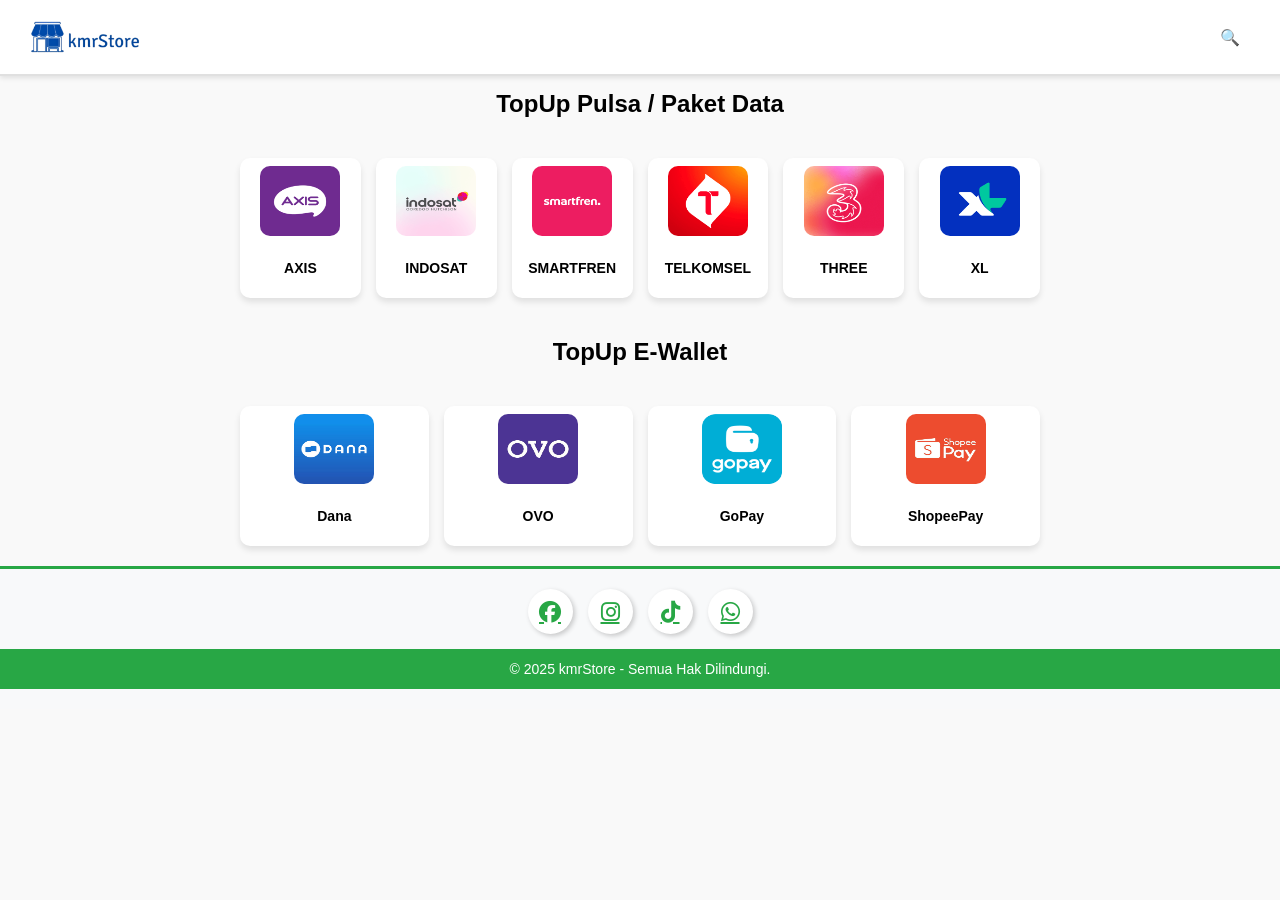
<file: index.html>
<!DOCTYPE html>
<html lang="id">
<head>
    <meta charset="UTF-8">
    <meta name="viewport" content="width=device-width, initial-scale=1.0">
    <title>kmrStore TopUp Pulsa / Paket Data</title>
    <link rel="stylesheet" href="style.css">
    <meta name="theme-color" content="#28a745">
    <meta name="apple-mobile-web-app-status-bar-style" content="black-translucent">
<link rel="stylesheet" href="https://cdnjs.cloudflare.com/ajax/libs/font-awesome/6.5.1/css/all.min.css">


</head>
<body>

<header>
    <div class="logo">
        <img src="img/logo.png" alt="Logo">
    </div>
    <div class="icons">
        <span class="search" onclick="toggleSearch()">🔍</span>

    </div>
    </div>
</header>

<!-- Input Pencarian -->
<div id="search-container" class="hidden">
    <input type="text" id="search-input" placeholder="Cari provider..." onkeyup="searchProvider()">
</div>

<main>
    <h2>TopUp Pulsa / Paket Data</h2>
    <div class="product-grid">
        <div class="product-card" data-provider="AXIS" onclick="goToCheckout('AXIS')">
            <img src="img/axis.png" alt="AXIS Logo" class="provider-logo">
            <p>AXIS</p>
        </div>
        <div class="product-card" data-provider="INDOSAT" onclick="goToCheckout('INDOSAT')">
            <img src="img/indosat.png" alt="INDOSAT Logo" class="provider-logo">
            <p>INDOSAT</p>
        </div>
        <div class="product-card" data-provider="SMARTFREN" onclick="goToCheckout('SMARTFREN')">
            <img src="img/smartfren.png" alt="SMARTFREN Logo" class="provider-logo">
            <p>SMARTFREN</p>
        </div>
        <div class="product-card" data-provider="TELKOMSEL" onclick="goToCheckout('TELKOMSEL')">
            <img src="img/telkomsel.png" alt="TELKOMSEL Logo" class="provider-logo">
            <p>TELKOMSEL</p>
        </div>
        <div class="product-card" data-provider="THREE" onclick="goToCheckout('THREE')">
            <img src="img/three.png" alt="THREE Logo" class="provider-logo">
            <p>THREE</p>
        </div>
        <div class="product-card" data-provider="XL" onclick="goToCheckout('XL')">
            <img src="img/xl.png" alt="XL Logo" class="provider-logo">
            <p>XL</p>
        </div>
    </div>
    <!-- Bagian TopUp E-Wallet -->
    <h2>TopUp E-Wallet</h2>
    <div class="product-grid">
        <div class="product-card" data-provider="DANA" onclick="goToCheckout('DANA')">
            <img src="img/dana.png" alt="Dana Logo" class="provider-logo">
            <p>Dana</p>
        </div>
        <div class="product-card" data-provider="OVO" onclick="goToCheckout('OVO')">
            <img src="img/ovo.png" alt="OVO Logo" class="provider-logo">
            <p>OVO</p>
        </div>
        <div class="product-card" data-provider="GOPAY" onclick="goToCheckout('GOPAY')">
            <img src="img/gopay.png" alt="GoPay Logo" class="provider-logo">
            <p>GoPay</p>
        </div>
        <div class="product-card" data-provider="SHOPEEPAY" onclick="goToCheckout('SHOPEEPAY')">
            <img src="img/pay.png" alt="ShopeePay Logo" class="provider-logo">
            <p>ShopeePay</p>
        </div>
</main>



<script>
    function goToCheckout(provider) {
        window.location.href = `produk.html?provider=${provider}`;
    }

    function toggleSearch() {
        let searchContainer = document.getElementById("search-container");
        searchContainer.classList.toggle("hidden");
        if (!searchContainer.classList.contains("hidden")) {
            document.getElementById("search-input").focus();
        }
    }

    function searchProvider() {
        let input = document.getElementById("search-input").value.toUpperCase();
        let products = document.querySelectorAll(".product-card");

        products.forEach(product => {
            let providerName = product.getAttribute("data-provider");
            if (providerName.includes(input) || input === "") {
                product.style.display = "block";
            } else {
                product.style.display = "none";
            }
        });
    }
    window.addEventListener("DOMContentLoaded", function() {
    let userLogin = localStorage.getItem("userLogin");
    if (userLogin) {
      let user = JSON.parse(userLogin);
      // Tampilkan nama dan nomor WhatsApp di header
      document.getElementById("userInfo").innerHTML = `<span>${user.nama}</span>`;
    }
  });
    
</script>

<style>
    .hidden {
        display: none;
    }

    #search-container {
        text-align: center;
        margin: 10px 0;
    }

    #search-input {
        width: 80%;
        padding: 5px;
        font-size: 16px;
        border: 1px solid #ccc;
        border-radius: 5px;
    }
    footer {
    background-color: #222;
    color: #fff;
    padding: 20px 0;
    text-align: center;
}

/* Footer */
footer {
    background-color: #f8f9fa; /* Warna abu-abu terang */
    padding: 20px 0;
    text-align: center;
    border-top: 3px solid #28a745; /* Garis hijau di atas footer */
}

/* Ikon Sosial Media */
.social-icons {
    display: flex;
    justify-content: center;
    gap: 15px;
}

.social-icons a {
    display: flex;
    align-items: center;
    justify-content: center;
    width: 45px;
    height: 45px;
    font-size: 22px;
    color: #28a745;
    border-radius: 50%;
    background-color: white;
    box-shadow: 2px 2px 5px rgba(0, 0, 0, 0.2);
    transition: background-color 0.3s ease, transform 0.2s;
}

/* Efek hover */
.social-icons a:hover {
    background-color: #28a745;
    color: white;
    transform: scale(1.1);
}

/* Bagian Bawah Footer */
.footer-bottom {
    background-color: #28a745;
    color: white;
    padding: 12px 0;
    font-size: 14px;
    margin-top: 15px;
}

/* Responsif */
@media (max-width: 768px) {
    .social-icons a {
        width: 40px;
        height: 40px;
        font-size: 20px;
    }
}


    
</style>

<footer>
    <div class="social-icons">
        <a href="https://facebook.com/Komarzx" target="_blank"><i class="fab fa-facebook"></i></a>
        <a href="https://instagram.com/nkmrx_18" target="_blank"><i class="fab fa-instagram"></i></a>
        <a href="https://tiktok.com/nkmrx_18" target="_blank"><i class="fab fa-tiktok"></i></a> 
        <a href="https://wa.me/62895401353937" target="_blank"><i class="fab fa-whatsapp"></i></a>
    </div>

    <div class="footer-bottom">
        &copy; 2025 kmrStore - Semua Hak Dilindungi.
    </div>
</footer>

    
    
    
</body>
</html>
</file>
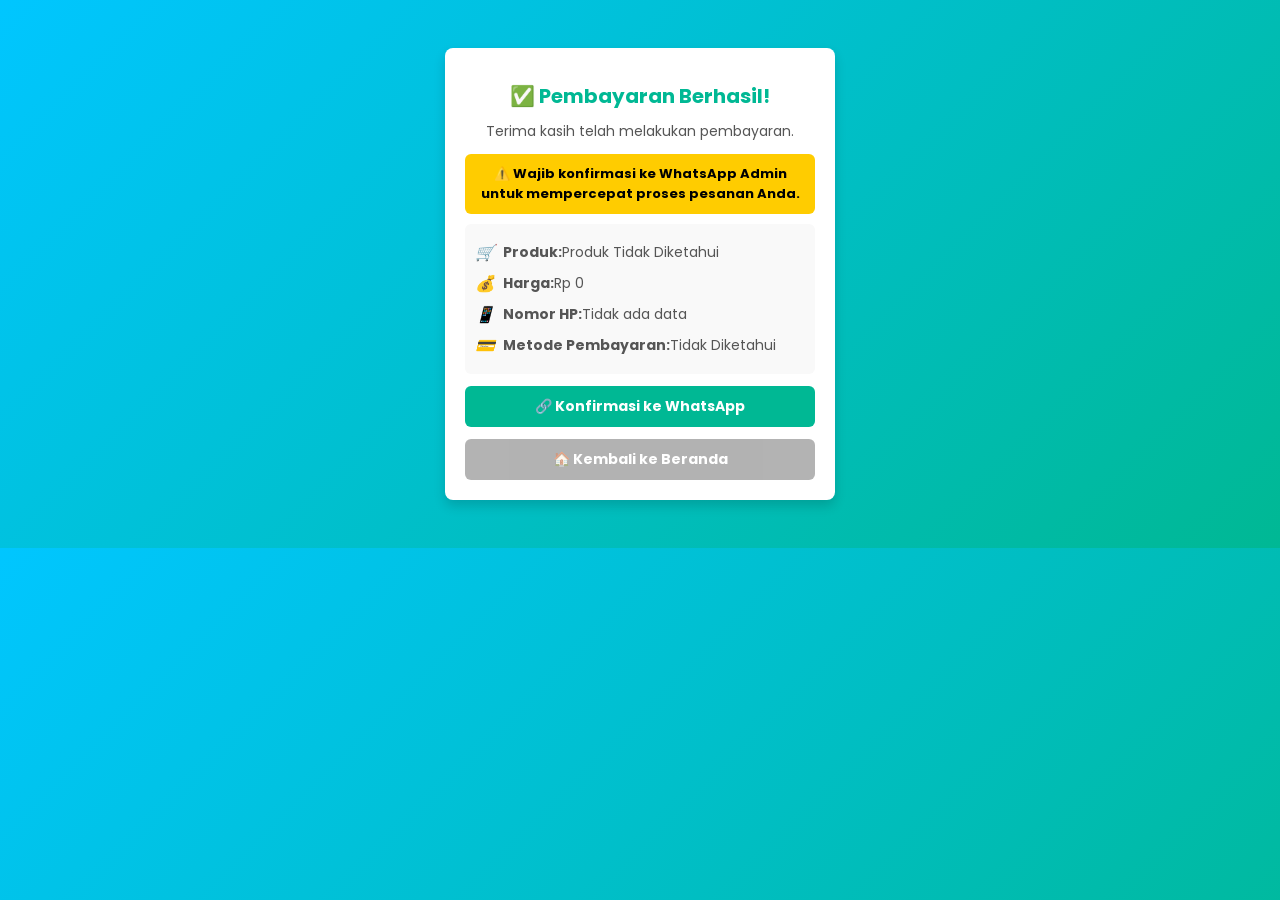
<file: payment-success.html>
<!DOCTYPE html>
<html lang="id">
<head>
    <meta charset="UTF-8">
    <meta name="viewport" content="width=device-width, initial-scale=1.0">
    <title>Pembayaran Berhasil</title>
    <meta name="theme-color" content="#00b894">
    <meta name="apple-mobile-web-app-status-bar-style" content="black-translucent">
    <link href="https://fonts.googleapis.com/css2?family=Poppins:wght@300;400;600&display=swap" rel="stylesheet">

    <style>
        /* Styling Umum */
        body {
            text-align: center;
            font-family: 'Poppins', sans-serif;
            background: linear-gradient(135deg, #00c6ff, #00b894);
            padding: 40px;
            color: white;
        }

        .container {
            background: white;
            padding: 20px;
            border-radius: 8px;
            box-shadow: 0 6px 12px rgba(0, 0, 0, 0.15);
            max-width: 350px;
            margin: auto;
            animation: fadeIn 0.4s ease-in-out;
            text-align: center;
            color: #333;
        }

        /* Animasi */
        @keyframes fadeIn {
            from { opacity: 0; transform: scale(0.9); }
            to { opacity: 1; transform: scale(1); }
        }

        /* Heading */
        h1 {
            color: #00b894;
            font-size: 20px;
            margin-bottom: 10px;
        }

        /* Teks */
        p {
            font-size: 14px;
            color: #555;
            margin: 5px 0;
        }

        /* Box Alert */
        .alert {
            background: #ffcc00;
            color: #000;
            padding: 10px;
            border-radius: 6px;
            font-size: 13px;
            font-weight: bold;
            margin-top: 12px;
            animation: blink 1.5s infinite;
        }

        @keyframes blink {
            0%, 100% { opacity: 1; }
            50% { opacity: 0.6; }
        }

        /* Tombol */
        .btn {
            display: block;
            margin-top: 12px;
            padding: 10px;
            background: #00b894;
            color: white;
            text-decoration: none;
            border-radius: 6px;
            font-size: 14px;
            font-weight: bold;
            transition: all 0.3s ease-in-out;
        }

        .btn:hover {
            background: #009874;
            transform: scale(1.03);
        }

        /* Tombol Dinonaktifkan */
        .btn-disabled {
            background: gray !important;
            cursor: not-allowed !important;
            opacity: 0.6;
        }

        /* Detail Transaksi */
        .details {
            text-align: left;
            margin-top: 10px;
            padding: 10px;
            background: #f9f9f9;
            border-radius: 6px;
            font-size: 14px;
        }

        .details p {
            display: flex;
            align-items: center;
            margin: 6px 0;
            font-size: 14px;
        }

        .details p i {
            margin-right: 8px;
            color: #00b894;
            font-size: 16px;
        }
    </style>
</head>
<body>
    <div class="container">
        <h1>✅ Pembayaran Berhasil!</h1>
        <p>Terima kasih telah melakukan pembayaran.</p>
        
        <div class="alert">
            ⚠️ <strong>Wajib konfirmasi ke WhatsApp Admin</strong> untuk mempercepat proses pesanan Anda.
        </div>

        <div class="details">
            <p><i>🛒</i> <strong>Produk:</strong> <span id="productName">-</span></p>
            <p><i>💰</i> <strong>Harga:</strong> <span id="productPrice">-</span></p>
            <p id="customerInfo"><i>📱</i> <strong>Nomor HP:</strong> <span>-</span></p>
            <p><i>💳</i> <strong>Metode Pembayaran:</strong> <span id="paymentMethod">-</span></p>
        </div>

        <a href="#" id="whatsappLink" class="btn">🔗 Konfirmasi ke WhatsApp</a>
        <a href="index.html" id="backHome" class="btn btn-disabled">🏠 Kembali ke Beranda</a>
    </div>

<script>
    // Ambil parameter dari URL
    const urlParams = new URLSearchParams(window.location.search);
    const productName = urlParams.get('product') || "Produk Tidak Diketahui";
    const productPrice = urlParams.get('price') || "Rp 0";
    const customerInfo = urlParams.get('phone') || "Tidak ada data";
    const paymentMethod = urlParams.get('method') || "Tidak Diketahui";

    // Tampilkan di halaman
    document.getElementById("productName").textContent = productName;
    document.getElementById("productPrice").textContent = productPrice;
    document.getElementById("customerInfo").innerHTML = `<i>📱</i> <strong>Nomor HP:</strong> <span>${customerInfo}</span>`;
    document.getElementById("paymentMethod").textContent = paymentMethod;

    // Kirim ke WhatsApp Admin
    const adminPhone = "62895401353937"; // Ganti dengan nomor WhatsApp admin
    const whatsappMessage = `Halo Admin, saya telah melakukan pembayaran!%0A%0A✅ Produk: ${productName}%0A💰 Harga: ${productPrice}%0A📱 Nomor HP: ${customerInfo}%0A💳 Metode Pembayaran: ${paymentMethod}%0A%0AMohon segera diproses.`;
    const whatsappLink = `https://wa.me/${adminPhone}?text=${whatsappMessage}`;
    document.getElementById("whatsappLink").href = whatsappLink;
</script>

</body>
</html>
</file>
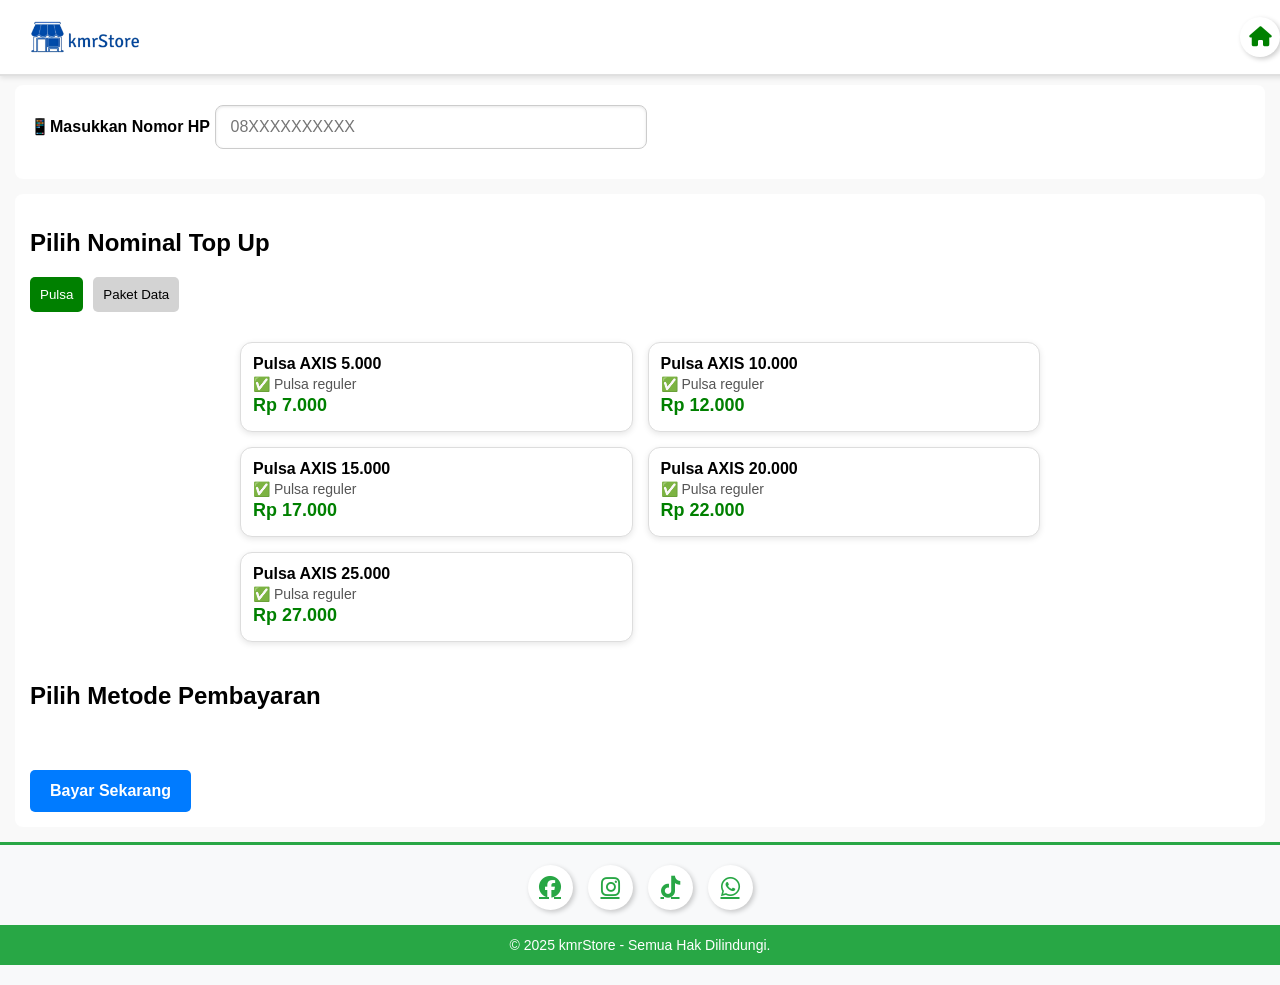
<file: produk.html>
<!DOCTYPE html>
<html lang="id">
<head>
    <meta charset="UTF-8">
    <meta name="viewport" content="width=device-width, initial-scale=1.0">
    <title>Pulsa & Paket Data</title>
     <link rel="stylesheet" href="produk.css">
    <link rel="stylesheet" href="https://cdnjs.cloudflare.com/ajax/libs/font-awesome/6.5.1/css/all.min.css">
<meta name="theme-color" content="#008000"> <!-- Warna Hijau -->
    <meta name="apple-mobile-web-app-status-bar-style" content="black-translucent"> <!-- Untuk iOS -->
</head>
<body>
    <header>
    <div class="logo">
        <img src="img/logo.png" alt="">
    </div>
    <div class="icons">
        <a href="index.html"><i class="fas fa-home"></i></a>

  
    </div>
</header>


    <main>
        <section class="input-section">
        <div class="input-container">
            <label for="nomorHP">📱Masukkan Nomor HP</label>
            <input type="text" id="nomorHP" placeholder="08XXXXXXXXXX">
            <small id="errorMsg">Nomor tidak valid atau tidak sesuai provider!</small>
        </div>
    </section>

        <section class="topup-section">
            <h2>Pilih Nominal Top Up</h2>
            <div class="tab">
    <button id="btnPulsa" class="active">Pulsa</button>
    <button id="btnPaketData">Paket Data</button>
</div>
<div id="productList"></div>
<section class="payment-section">
    <h2>Pilih Metode Pembayaran</h2>
    <div id="paymentMethods" class="payment-list"></div>
   <button id="btnBayar" class="btn-primary">Bayar Sekarang</button>

</section>



            

        </section>
    </main>
    <script>
        window.addEventListener("DOMContentLoaded", function() {
    let userLogin = localStorage.getItem("userLogin");
    if (userLogin) {
      let user = JSON.parse(userLogin);
      // Tampilkan nama dan nomor WhatsApp di header
      document.getElementById("userInfo").innerHTML = `<span>${user.nama}</span>`;
    }
  });
    </script>

    <script src="produk.js"></script>
<footer>
    <div class="social-icons">
        <a href="https://facebook.com/Komarzx" target="_blank"><i class="fab fa-facebook"></i></a>
        <a href="https://instagram.com/nkmrx_18" target="_blank"><i class="fab fa-instagram"></i></a>
        <a href="https://tiktok.com/nkmrx_18" target="_blank"><i class="fab fa-tiktok"></i></a> 
        <a href="https://wa.me/62895401353937" target="_blank"><i class="fab fa-whatsapp"></i></a>
    </div>

    <div class="footer-bottom">
        &copy; 2025 kmrStore - Semua Hak Dilindungi.
    </div>
</footer>

    
</body>
</html>
</file>
<file: style.css>
/* Reset dasar */
body {
    font-family: Arial, sans-serif;
    background-color: #f9f9f9;
    margin: 0;
    padding: 0;
}

/* Header Sticky */
header {
    position: fixed; /* Tetap di atas saat di-scroll */
    top: 0;
    left: 0;
    width: 100%;
    background: #ffffff; /* Pastikan tetap terlihat */
    padding: 12px 20px;
    border-bottom: 2px solid #e0e0e0;
    box-shadow: 0px 2px 5px rgba(0, 0, 0, 0.1);
    z-index: 1000; /* Pastikan header tetap di atas konten */
    display: flex;
    justify-content: space-between;
    align-items: center;
}

/* Tambahkan margin atas agar konten tidak tertutup header */
body {
    padding-top: 70px; /* Sesuaikan dengan tinggi header */
}

/* Ikon Navigasi */
.icons {
    display: flex;
    align-items: center;
    gap: 12px;
    min-width: 80px;
    overflow: visible;
}

.icons a {
    display: flex;
    align-items: center;
    justify-content: center;
    width: 40px;
    height: 40px;
    font-size: 20px;
    text-decoration: none;
    color: green;
    border-radius: 50%;
    background-color: white;
    box-shadow: 2px 2px 5px rgba(0, 0, 0, 0.2);
    transition: background-color 0.3s ease, transform 0.2s;
}

/* Efek hover */
.icons a:hover {
    background-color: #ddd;
    transform: scale(1.1);
}

/* Responsif: Header & Ikon */
@media (max-width: 768px) {
    header {
        padding: 10px 15px;
    }

    .icons a {
        width: 35px;
        height: 35px;
        font-size: 18px;
    }
}

@media (max-width: 480px) {
    .icons a {
        width: 30px;
        height: 30px;
        font-size: 16px;
    }
}

/* Logo Provider */
.provider-logo {
    width: 80px;
    height: 70px;
    display: block;
    margin: 0 auto 10px;
    border-radius: 10px;
}

/* Logo */
.logo img {
    height: 50px;
    width: auto;
    display: block;
    animation: fadeIn 1s ease-in-out;
    transition: transform 0.3s ease-in-out;
}

.logo img:hover {
    transform: scale(1.1);
}

/* Animasi Loading */
.logo img.loading {
    animation: spin 2s linear infinite;
}

/* Animasi Efek Muncul */
@keyframes fadeIn {
    from {
        opacity: 0;
        transform: scale(0.8);
    }
    to {
        opacity: 1;
        transform: scale(1);
    }
}

/* Efek berputar saat loading */
@keyframes spin {
    from {
        transform: rotate(0deg);
    }
    to {
        transform: rotate(360deg);
    }
}

/* Heading */
h2, h3 {
    text-align: center;
    margin: 20px 0;
}

/* Grid untuk produk */
.product-grid {
    display: grid;
    grid-template-columns: repeat(auto-fit, minmax(120px, 1fr));
    gap: 15px;
    padding: 20px;
    max-width: 800px; /* Lebih fleksibel di layar besar */
    margin: auto;
}

/* Kartu Produk */
.product-card {
    display: flex;
    flex-direction: column;
    justify-content: center;
    align-items: center;
    height: 140px;
    border-radius: 10px;
    font-size: 14px;
    font-weight: bold;
    text-align: center;
    background: white;
    box-shadow: 0 4px 6px rgba(0, 0, 0, 0.1);
    transition: transform 0.2s ease-in-out, box-shadow 0.2s ease-in-out;
    cursor: pointer;
}

/* Efek hover */
.product-card:hover {
    transform: scale(1.05);
    box-shadow: 0 6px 10px rgba(0, 0, 0, 0.15);
}

/* WhatsApp Button */
.whatsapp-btn {
    position: fixed;
    bottom: 20px;
    right: 20px;
    display: flex;
    justify-content: center;
    align-items: center;
    transition: transform 0.3s ease-in-out;
}

/* Ukuran gambar WhatsApp */
.whatsapp-btn img {
    width: 70px;
    height: 70px;
    object-fit: contain;
}

/* Efek hover */
.whatsapp-btn:hover {
    transform: scale(1.1);
}

/* Responsif untuk layar kecil */
@media (max-width: 768px) {
    .product-grid {
        grid-template-columns: repeat(auto-fit, minmax(100px, 1fr));
        max-width: 600px;
    }

    .product-card {
        height: 130px;
        font-size: 13px;
    }

    .whatsapp-btn img {
        width: 60px;
        height: 60px;
    }
}

@media (max-width: 480px) {
    .product-grid {
        grid-template-columns: repeat(auto-fit, minmax(90px, 1fr));
        max-width: 90%;
    }

    .product-card {
        height: 120px;
        font-size: 12px;
    }

    .whatsapp-btn img {
        width: 50px;
        height: 50px;
    }
}
</file>
<file: produk.css>
body {
            font-family: Arial, sans-serif;
            margin: 0;
            padding: 0;
            background: #f9f9f9;
        }
        /* Header Sticky */
header {
    position: fixed; /* Tetap di atas saat di-scroll */
    top: 0;
    left: 0;
    width: 100%;
    background: #ffffff; /* Pastikan tetap terlihat */
    padding: 12px 20px;
    border-bottom: 2px solid #e0e0e0;
    box-shadow: 0px 2px 5px rgba(0, 0, 0, 0.1);
    z-index: 1000; /* Pastikan header tetap di atas konten */
    display: flex;
    justify-content: space-between;
    align-items: center;
}

/* Tambahkan margin atas agar konten tidak tertutup header */
body {
    padding-top: 70px; /* Sesuaikan dengan tinggi header */
}

.icons {
    display: flex;
    align-items: center;
    gap: 15px;
    min-width: 60px; /* Pastikan cukup lebar */
    overflow: visible; /* Pastikan ikon tidak tersembunyi */
}
.icons a {
    color: green !important; /* Paksa warna hijau */
}

.icons a:visited {
    color: green !important; /* Pastikan tetap hijau meskipun pernah dikunjungi */
}


.icons a {
    display: flex;
    align-items: center;
    justify-content: center;
    width: 40px;
    height: 40px;
    font-size: 20px;
    text-decoration: none;
    color: green;
    border-radius: 50%;
    background-color: white;
    box-shadow: 2px 2px 5px rgba(0, 0, 0, 0.2);
    transition: background-color 0.3s ease, transform 0.2s;
}

/* Efek hover ikon */
.icons a:hover {
    background-color: #ddd;
    transform: scale(1.1);
}

/* Responsif: Header & Ikon */
@media (max-width: 768px) {
    header {
        padding: 10px 15px; /* Kurangi padding di layar kecil */
    }

    .icons a {
        width: 35px;
        height: 35px;
        font-size: 18px;
    }
}

@media (max-width: 480px) {
    .icons a {
        width: 30px;
        height: 30px;
        font-size: 16px;
    }
}

}
.provider-logo {
    width: 50px;  /* Sesuaikan ukuran logo */
    height: auto;
    display: block;
    margin: 0 auto 10px;
}


.logo img {
    height: 50px; /* Sesuaikan ukuran logo */
    width: auto;
    display: block; /* Hindari margin ekstra */
}

.icons a:hover, .icons span:hover {
    background-color: #ddd;
    transform: scale(1.1);
}
    .hidden {
        display: none;
    }

    #search-container {
        text-align: center;
        margin: 10px 0;
    }

    #search-input {
        width: 80%;
        padding: 5px;
        font-size: 16px;
        border: 1px solid #ccc;
        border-radius: 5px;
    }

    
/* Efek muncul perlahan saat pertama kali dimuat */
@keyframes fadeIn {
    from {
        opacity: 0;
        transform: scale(0.8);
    }
    to {
        opacity: 1;
        transform: scale(1);
    }
}

/* Efek berputar saat loading */
@keyframes spin {
    from {
        transform: rotate(0deg);
    }
    to {
        transform: rotate(360deg);
    }
}

.logo img {
    height: 50px; /* Sesuaikan ukuran logo */
    width: auto;
    display: block;
    animation: fadeIn 1s ease-in-out; /* Animasi muncul */
    transition: transform 0.3s ease-in-out;
}

/* Efek hover: membesar sedikit */
.logo img:hover {
    transform: scale(1.1);
}

/* Efek berputar selama 2 detik saat loading */
.logo img.loading {
    animation: spin 2s linear infinite;
}
        .input-section, .topup-section {
            background: white;
            margin: 15px;
            padding: 15px;
            border-radius: 8px;
        }
        .input-section label {
            font-weight: bold;
        }
        .input-section input {
            width: 90%; /* Gunakan persentase agar responsif */
    max-width: 400px; /* Batasi lebar maksimum */
    padding: 12px 15px;
    margin-top: 5px;
    margin-bottom: 15px;
    border: 1px solid #ccc;
    border-radius: 8px;
    font-size: 16px;
    box-shadow: inset 0 1px 3px rgba(0, 0, 0, 0.1);
    transition: border-color 0.3s ease-in-out, box-shadow 0.3s ease-in-out;
}

/* Efek saat input difokuskan */
input:focus {
    border-color: #007bff;
    box-shadow: 0 0 5px rgba(0, 123, 255, 0.5);
    outline: none;
}



        /* Warna input ketika salah */
.invalid {
    border-color: red !important;
}

/* Warna input ketika benar */
.valid {
    border-color: green !important;
}

#errorMsg {
    color: red;
    display: none;
    font-size: 12px;
    margin-top: 5px;
}

        .tab {
            display: flex;
            gap: 10px;
            margin-bottom: 10px;
        }
        .tab button {
            padding: 10px;
            border: none;
            background: lightgray;
            border-radius: 5px;
            cursor: pointer;
            transition: 0.3s;
        }
        .tab .active {
            background: green;
            color: white;
        }
/* Grid Container untuk Produk */
#productList {
    display: grid;
    grid-template-columns: repeat(1, 1fr); /* Default 1 kolom (mobile) */
    gap: 15px;
    padding: 20px;
    max-width: 800px;
    margin: auto;
}

/* Grid 2 Kolom di Desktop */
@media (min-width: 1024px) { 
    #productList {
        grid-template-columns: repeat(2, 1fr); /* 2 kolom untuk layar besar */
    }
}

/* Styling Produk */
.product {
    display: flex;
    align-items: center;
    background: white;
    padding: 12px;
    border-radius: 12px;
    border: 1px solid #ddd;
    box-shadow: 0 2px 6px rgba(0, 0, 0, 0.1);
    transition: transform 0.3s ease-in-out;
}

.product:hover {
    transform: scale(1.03);
}

.product img {
    width: 50px;
    height: 50px;
    margin-right: 12px;
}

.product .details {
    flex-grow: 1;
}

.product h3 {
    font-size: 16px;
    margin: 0;
    font-weight: bold;
}

.product p {
    margin: 3px 0;
    font-size: 14px;
    color: #555;
}

.product .price {
    font-size: 18px;
    color: green;
    font-weight: bold;
}

/* Efek Saat Produk Dipilih */
.selected-product {
    border: 2px solid green !important;
    background: #d4edda !important;
    transition: 0.3s;
}

.selected-product h3 {
    color: green;
}




/* Container utama untuk metode pembayaran */
/* Grid daftar metode pembayaran */
.payment-list {
    display: grid;
    grid-template-columns: repeat(auto-fit, minmax(120px, 1fr)); /* Responsif */
    gap: 15px;
    padding: 20px;
    max-width: 800px; /* Sesuaikan dengan container produk */
    margin: auto;
}

/* Styling Opsi Metode Pembayaran */
.payment-option {
    display: flex;
    align-items: center;
    justify-content: center;
    flex-direction: column;
    background: white;
    padding: 12px;
    border-radius: 12px;
    border: 1px solid #ddd;
    box-shadow: 0 2px 6px rgba(0, 0, 0, 0.1);
    transition: transform 0.3s ease-in-out;
    cursor: pointer;
    text-align: center;
}

/* Efek hover */
.payment-option:hover {
    transform: scale(1.03);
}

.payment-option img {
    width: 50px;
    height: 50px;
    margin-bottom: 5px;
    object-fit: contain;
}

.payment-option span {
    font-size: 14px;
    font-weight: bold;
    color: #333;
}

/* Efek Saat Metode Pembayaran Dipilih */
.payment-option.selected {
    border: 2px solid green !important;
    background: #d4edda !important;
    box-shadow: 0 4px 8px rgba(0, 128, 0, 0.2);
}

/* Responsif untuk layar kecil */
@media (max-width: 480px) {
    .payment-list {
        grid-template-columns: repeat(auto-fit, minmax(100px, 1fr)); /* Lebih kecil */
    }

    .payment-option {
        padding: 10px;
    }

    .payment-option img {
        width: 40px;
        height: 40px;
    }

    .payment-option span {
        font-size: 12px;
    }
}



/* Tombol Bayar Sekarang */
.btn-primary {
    background-color: #007bff; /* Warna biru khas tombol utama */
    color: white; /* Warna teks putih */
    border: none;
    padding: 12px 20px;
    font-size: 16px;
    font-weight: bold;
    border-radius: 5px;
    cursor: pointer;
    transition: background-color 0.3s ease, transform 0.2s ease;
    display: inline-block;
    text-align: center;
}

.btn-primary:hover {
    background-color: #0056b3; /* Warna lebih gelap saat hover */
    transform: scale(1.05); /* Efek membesar sedikit */
}

.btn-primary:active {
    background-color: #004085; /* Warna lebih gelap saat ditekan */
    transform: scale(0.98); /* Efek mengecil saat ditekan */
}


/* Footer */
footer {
    background-color: #f8f9fa; /* Warna abu-abu terang */
    padding: 20px 0;
    text-align: center;
    border-top: 3px solid #28a745; /* Garis hijau di atas footer */
}

/* Ikon Sosial Media */
.social-icons {
    display: flex;
    justify-content: center;
    gap: 15px;
}

.social-icons a {
    display: flex;
    align-items: center;
    justify-content: center;
    width: 45px;
    height: 45px;
    font-size: 22px;
    color: #28a745;
    border-radius: 50%;
    background-color: white;
    box-shadow: 2px 2px 5px rgba(0, 0, 0, 0.2);
    transition: background-color 0.3s ease, transform 0.2s;
}

/* Efek hover */
.social-icons a:hover {
    background-color: #28a745;
    color: white;
    transform: scale(1.1);
}

/* Bagian Bawah Footer */
.footer-bottom {
    background-color: #28a745;
    color: white;
    padding: 12px 0;
    font-size: 14px;
    margin-top: 15px;
}

/* Responsif */
@media (max-width: 768px) {
    .social-icons a {
        width: 40px;
        height: 40px;
        font-size: 20px;
    }
}
</file>
